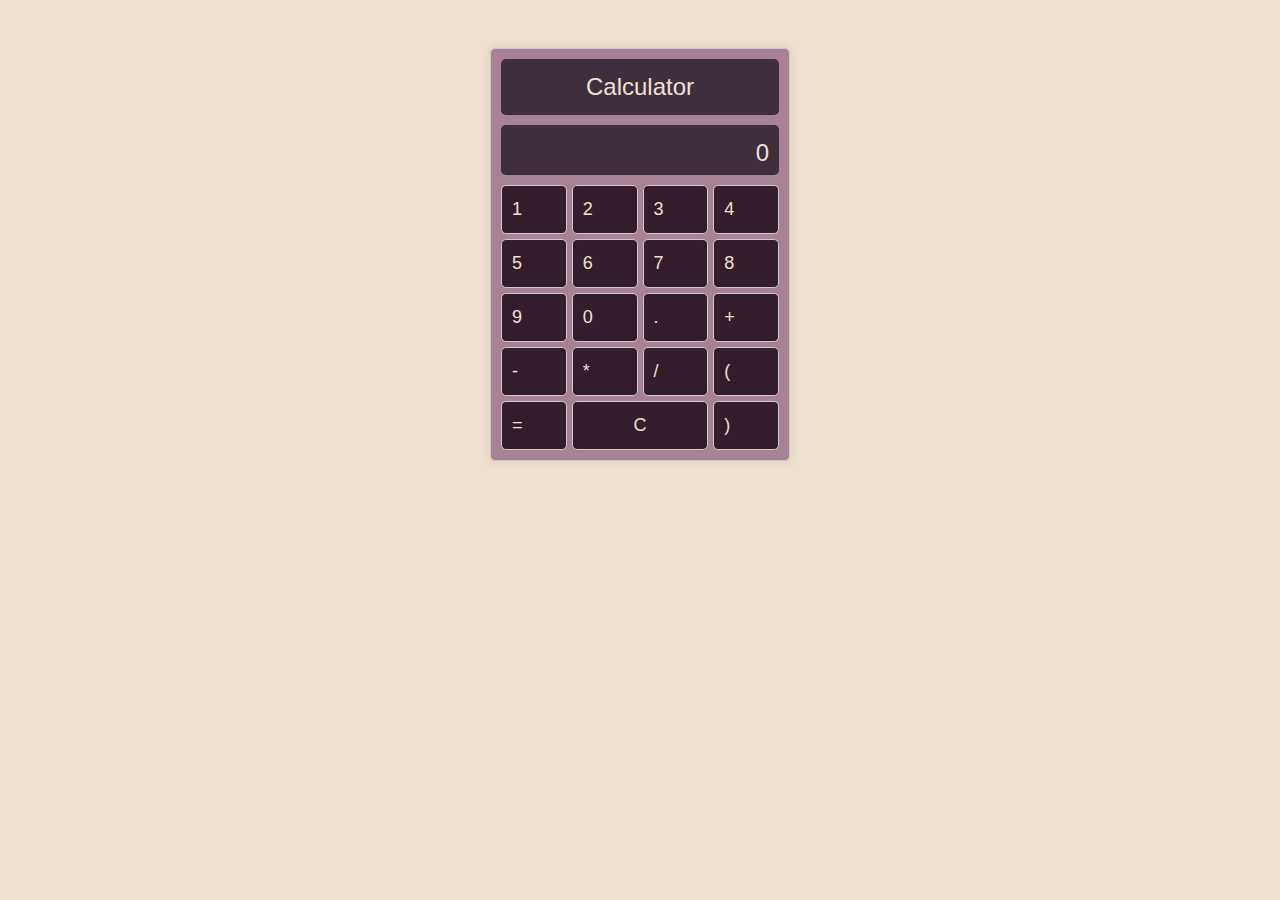
<file: Codsoft/Calculator/calculator.html>
<!DOCTYPE html>
<html lang="en">

<head>
  <title>Calculator</title>
  <meta charset="UTF-8">
  <meta name="viewport" content="width=device-width, initial-scale=1.0">
  <link rel="stylesheet" href="https://stackpath.bootstrapcdn.com/bootstrap/4.5.0/css/bootstrap.min.css">
  <style>
    body {
      background: #EFE1D1;
      font-family: Arial, sans-serif;
    }

    .calculator {
      width: 300px;
      margin: 0 auto;
      border: 1px solid #ccc;
      border-radius: 5px;
      padding: 10px;
      box-shadow: 0 0 10px rgba(0, 0, 0, 0.1);
      background: #A78295;
    }

    .calculator-heading {
      text-align: center;
      font-size: 24px;
      margin-bottom: 10px;
      background: #3F2E3E;
      color: #EFE1D1;
      padding: 10px;
      border-radius: 5px;
    }

    .output {
      text-align: right;
      font-size: 24px;
      margin-bottom: 10px;
      height: 50px;
      background: #3F2E3E;
      color: #EFE1D1;
      padding: 10px;
      border-radius: 5px;
    }

    .buttons {
      display: grid;
      grid-template-columns: repeat(4, 1fr);
      grid-gap: 5px;
    }

    .button {
      font-size: 18px;
      padding: 10px;
      border: 1px solid #ccc;
      border-radius: 5px;
      cursor: pointer;
      background: #331D2C;
      color: #EFE1D1;
      transition: background-color 0.3s, transform 0.2s;
    }

    .button:hover {
      background-color: #3F2E3E;
      transform: scale(1.05);
    }

    .button:active {
      transform: scale(0.95);
    }

    .button.equal {
      grid-column: span 2;
      text-align: center;
    }
  </style>
</head>

<body>
  <div class="container mt-5">
    <div class="calculator">
      <div class="calculator-heading">Calculator</div>
      <div class="output" id="output">0</div>
      <div class="buttons">

        <div class="button" onclick="appendToOutput('1')">1</div>
        <div class="button" onclick="appendToOutput('2')">2</div>
        <div class="button" onclick="appendToOutput('3')">3</div>
        <div class="button" onclick="appendToOutput('4')">4</div>
        <div class="button" onclick="appendToOutput('5')">5</div>
        <div class="button" onclick="appendToOutput('6')">6</div>
        <div class="button" onclick="appendToOutput('7')">7</div>
        <div class="button" onclick="appendToOutput('8')">8</div>
        <div class="button" onclick="appendToOutput('9')">9</div>
        <div class="button" onclick="appendToOutput('0')">0</div>
        <div class="button" onclick="appendToOutput('.')">.</div>

        <div class="button" onclick="appendToOutput('+')">+</div>
        <div class="button" onclick="appendToOutput('-')">-</div>
        <div class="button" onclick="appendToOutput('*')">*</div>
        <div class="button" onclick="appendToOutput('/')">/</div>
        <div class="button" onclick="appendToOutput('(')">(</div>
        <div class="button" onclick="calculateResult('=')">=</div>
        <div class="button equal " onclick="clearOutput()">C</div>
        <div class="button" onclick="appendToOutput(')')">)</div>
      </div>
    </div>
  </div>

  <script src="https://code.jquery.com/jquery-3.5.1.slim.min.js"></script>
  <script src="https://cdn.jsdelivr.net/npm/@popperjs/core@2.11.6/dist/umd/popper.min.js"></script>
  <script src="https://stackpath.bootstrapcdn.com/bootstrap/4.5.0/js/bootstrap.min.js"></script>

  <script>
    let outputElement = document.getElementById('output');
    let currentInput = '';

    function appendToOutput(value) {
      currentInput += value;
      outputElement.textContent = currentInput;
    }

    function clearOutput() {
      currentInput = '';
      outputElement.textContent = '0';
    }

    function calculateResult() {
      try {
        currentInput = eval(currentInput);
        outputElement.textContent = currentInput;
      } catch (error) {
        outputElement.textContent = 'Error';
      }
    }
  </script>
</body>

</html>
</file>
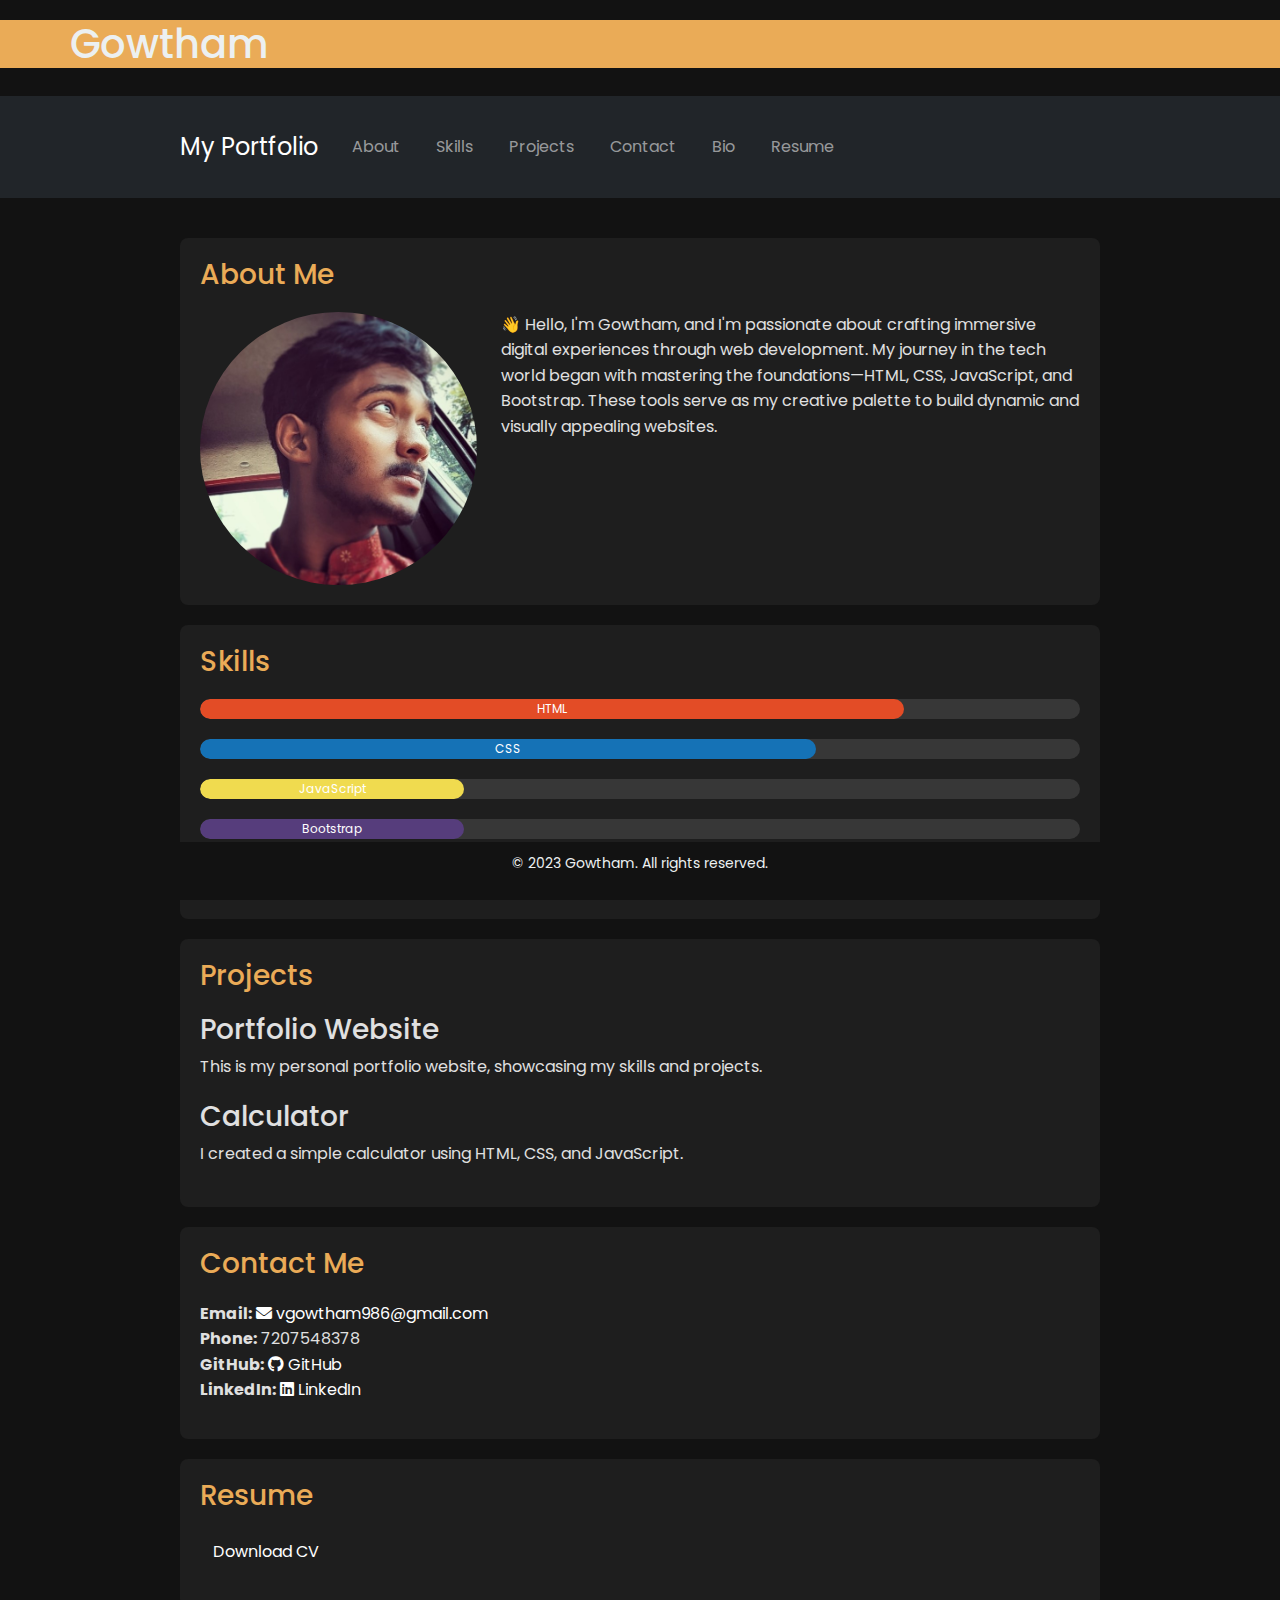
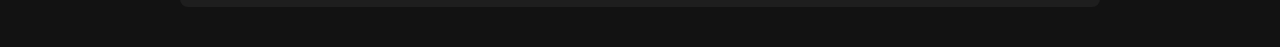
<file: Codsoft/portfolio/Portfolio Site.html>
<!DOCTYPE html>
<html lang="en">

<head>
    <meta charset="UTF-8">
    <meta name="viewport" content="width=device-width, initial-scale=1.0">
    <title>My Portfolio</title>
    <link rel="preconnect" href="https://fonts.googleapis.com">
    <link rel="preconnect" href="https://fonts.gstatic.com" crossorigin>
    <link href="https://fonts.googleapis.com/css2?family=Poppins:wght@600&display=swap" rel="stylesheet">
    <!-- Bootstrap CSS -->
    <link href="https://cdn.jsdelivr.net/npm/bootstrap@5.3.0/dist/css/bootstrap.min.css" rel="stylesheet">
    
    <link rel="stylesheet" href="https://cdnjs.cloudflare.com/ajax/libs/font-awesome/6.0.0/css/all.min.css">
    <style>
        * {
            margin: 0;
            padding: 0;
            box-sizing: border-box;
        }

        body {
            background: #121212;
            color: #e0e0e0;
            font-family: 'Poppins', sans-serif;
        }

        header {
            background-color: #121212;
            color: #ecf0f1;
            text-align: center;
            padding: 20px 0;
        }

        .name {
            background-color: #eaab57;
            text-align: left;
            padding-left: 70px;
        }

        nav {
            background-color: #121212;
        }

        .navbar-brand {
            color: #ffffff;
            font-size: 24px;
        }

        .navbar-toggler-icon {
            background-color: #ffffff;
        }

        .navbar-nav {
            text-align: center;
        }

        .navbar-nav .nav-item {
            margin: 0 10px;
        }

        .menu-link {
            text-decoration: none;
            color: #ffffff;
            padding: 10px 20px;
            transition-duration: 0.3s;
            transition: background-color 0.3s, color 0.3s;
            position: relative;
            display: inline-block;
        }

        .menu-link:hover {
            background-color: #eaab57;
            color: #000000;
            border-radius: 10%;
            transition: background-color 0.3s, color 0.3s;
        }

        .menu-link:hover::after {
           
            margin-left: 5px;
            transition: margin-left 0.3s;
        }

        .menu-link:hover::before {
           
            margin-right: 5px;
            transition: margin-right 0.3s;
        }

        .menu-link::before,
        .menu-link::after {
            opacity: 0;
            display: inline-block;
            vertical-align: middle;
            font-size: 18px;
        }

        .menu-link:hover::before,
        .menu-link:hover::after {
            opacity: 1;
        }

        .container {
            max-width: 960px;
            margin: 0 auto;
            padding: 20px;
        }

        .about,
        .skills,
        .projects,
        .contact,
        .bio,
        .resume {
            background-color: #1e1e1e;
            border-radius: 8px;
            padding: 20px;
            margin: 20px 0;
        }

        .section-title {
            font-size: 28px;
            margin-bottom: 20px;
            color: #eaab57;
        }

        p {
            font-size: 16px;
            line-height: 1.6;
        }

        .project {
            margin: 20px 0;
        }

        .submit-button {
            background-color: #eaab57;
            color: #ffffff;
            border: none;
            border-radius: 5px;
            padding: 10px 20px;
            cursor: pointer;
            transition: background-color 0.3s;
        }

        .submit-button:hover {
            background-color: #544b44;
        }

        .menu-link:hover {
            background-color: #eaab57;
            text-align: center;
            display: flex;
            align-items: center;
            justify-content: center;
            border-radius: 10%;
        }

        .footer {
            background-color: #121212;
            color: #ecf0f1;
            text-align: center;
            padding: 10px;
            position: fixed;
            bottom: 0;
            width: 100%;
        }

        .copyright {
            font-size: 14px;
        }

        .progress {
            height: 20px;
            margin-bottom: 20px;
            border-radius: 10px;
            overflow: hidden;
            background-color: #373737;
        }

        .progress-bar {
            border-radius: 10px;
        }

        .html-bar {
            width: 80%;
            background-color: #e34c26;
        }

        .css-bar {
            width: 70%;
            background-color: #1572b6;
        }

        .js-bar {
            width: 30%;
            background-color: #f0db4f;
        }

        .bootstrap-bar {
            width: 30%;
            background-color: #563d7c;
        }

        .python {
            width: 70%;
            background-color: #61dafb;
        }

        .contact a {
            color: #ffffff;
            text-decoration: none;
            margin-right: 10px;
        }

        .contact a:hover {
            color: #eaab57;
        }
    </style>
</head>

<body>

    <header>
        <div class="name">
            <h1>Gowtham</h1>
        </div>
    </header>

    <nav class="navbar navbar-expand-lg navbar-dark bg-dark">
        <div class="container">
            <a class="navbar-brand" href="#">My Portfolio</a>
            <button class="navbar-toggler" type="button" data-bs-toggle="collapse" data-bs-target="#navbarNav"
                aria-controls="navbarNav" aria-expanded="false" aria-label="Toggle navigation">
                <span class="navbar-toggler-icon"></span>
            </button>
            <div class="collapse navbar-collapse" id="navbarNav">
                <ul class="navbar-nav">
                    <li class="nav-item"><a class="nav-link" href="#about">About</a></li>
                    <li class="nav-item"><a class="nav-link" href="#skills">Skills</a></li>
                    <li class="nav-item"><a class="nav-link" href="#projects">Projects</a></li>
                    <li class="nav-item"><a class="nav-link" href="#contact">Contact</a></li>
                    <li class="nav-item"><a class="nav-link" href="#bio">Bio</a></li>
                    <li class="nav-item"><a class="nav-link" href="#resume">Resume</a></li>
                </ul>
            </div>
        </div>
    </nav>

    <div class="container">
        <section id="about" class="about">
            <h2 class="section-title">About Me</h2>
            <div class="row">
                <div class="col-md-4">
                    <img src="IMG_20230811_223925_672.jpg" alt="Gowtham" class="img-fluid rounded-circle">
                </div>
                <div class="col-md-8">
                    <p>👋 Hello, I'm Gowtham, and I'm passionate about crafting immersive digital experiences through
                        web development. My journey in the tech world began with mastering the foundations—HTML, CSS,
                        JavaScript, and Bootstrap. These tools serve as my creative palette to build dynamic and
                        visually appealing websites.
                    </p>
                </div>
            </div>
        </section>

        <section id="skills" class="skills">
            <h2 class="section-title">Skills</h2>
            <div class="progress">
                <div class="progress-bar html-bar" role="progressbar" aria-valuenow="80" aria-valuemin="0"
                    aria-valuemax="100">HTML</div>
            </div>
            <div class="progress">
                <div class="progress-bar css-bar" role="progressbar" aria-valuenow="70" aria-valuemin="0"
                    aria-valuemax="100">CSS</div>
            </div>
            <div class="progress">
                <div class="progress-bar js-bar" role="progressbar" aria-valuenow="30" aria-valuemin="0"
                    aria-valuemax="100">JavaScript</div>
            </div>
            <div class="progress">
                <div class="progress-bar bootstrap-bar" role="progressbar" aria-valuenow="30" aria-valuemin="0"
                    aria-valuemax="100">Bootstrap</div>
            </div>
            <div class="progress">
                <div class="progress-bar python" role="progressbar" aria-valuenow="70" aria-valuemin="0"
                    aria-valuemax="100">Python</div>
            </div>
        </section>

        <section id="projects" class="projects">
            <h2 class="section-title">Projects</h2>
            <div class="project">
                <h3>Portfolio Website</h3>
                <p>This is my personal portfolio website, showcasing my skills and projects.</p>
            </div>
            <div class="project">
                <h3>Calculator</h3>
                <p>I created a simple calculator using HTML, CSS, and JavaScript.</p>
            </div>
        </section>

        <section id="contact" class="contact">
            <h2 class="section-title">Contact Me</h2>
            <p>
                <strong>Email:</strong> <a href="mailto:vgowtham986@gmail.com"><i class="fas fa-envelope"></i> vgowtham986@gmail.com</a><br>
                <strong>Phone:</strong> 7207548378<br>
                <strong>GitHub:</strong> <a href="https://github.com/gowtham996" target="_blank"><i class="fab fa-github"></i> GitHub</a><br>
                <strong>LinkedIn:</strong> <a href="linkedin.com/in/gowtham-vallate-ab47b5278" target="_blank"><i class="fab fa-linkedin"></i> LinkedIn</a>
            </p>
        </section>

        <section id="resume" class="resume">
            <h2 class="section-title">Resume</h2>
            <p>
                <a style="color: white;" class="btn content-download button-main button-scheme" href="resume/BenZhaoResumeSWE.pdf" download="Resume.pdf" >Download CV</a>
                    
                </a>
            </p>
        </section>
    </div>

    <div class="footer">
        <p class="copyright">&copy; 2023 Gowtham. All rights reserved.</p>
    </div>

    
    <script src="https://cdn.jsdelivr.net/npm/bootstrap@5.3.0/dist/js/bootstrap.bundle.min.js"></script>
</body>

</html>
</file>
